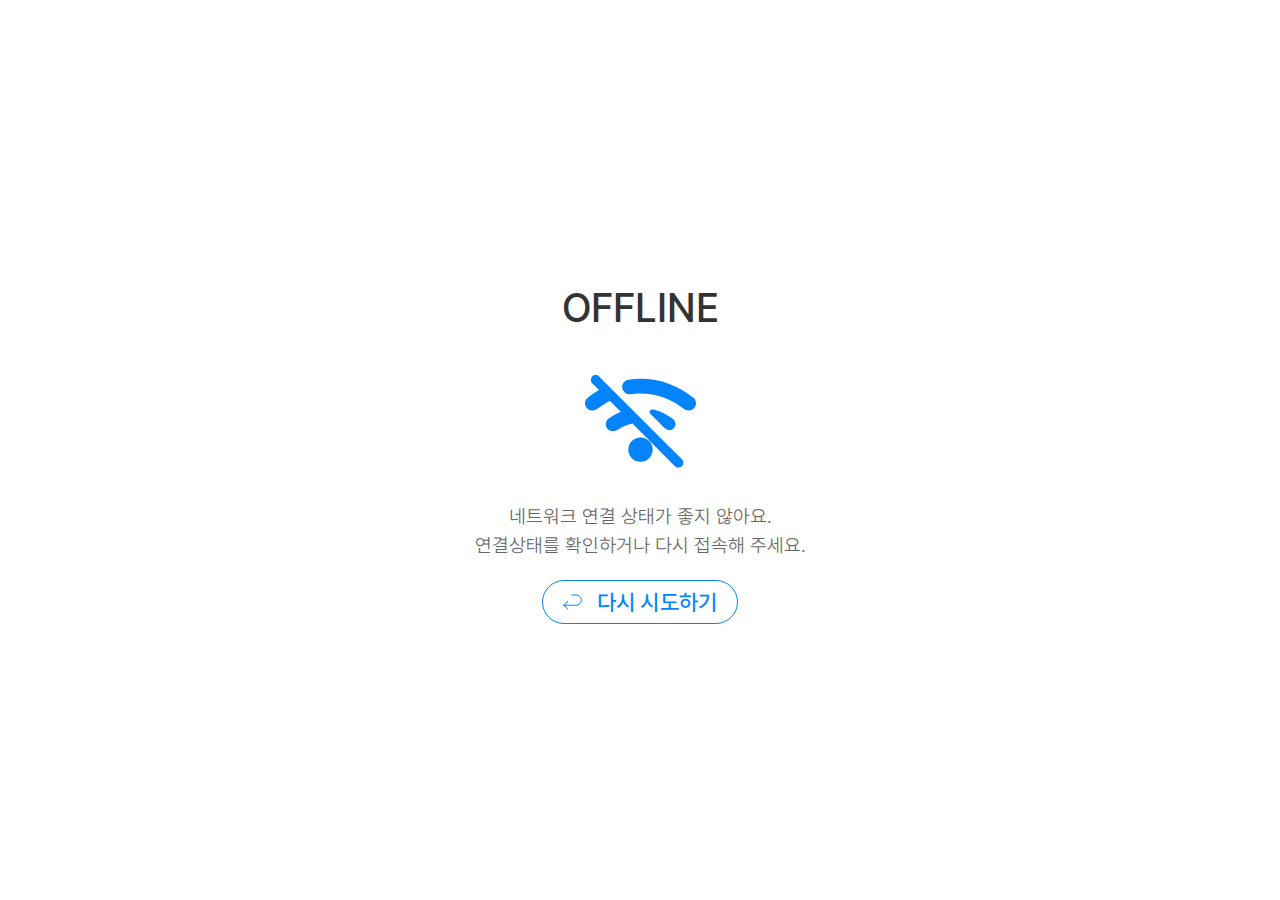
<file: course/public/offline.html>
<!DOCTYPE html>
<html lang="ko">
<head>
  <meta charset="UTF-8">
  <meta name="viewport" content="width=device-width, initial-scale=1.0">
  <title>오프라인 - 파아란 코스</title>
  <style>
    @font-face {
      font-family: "Pretendard";
      src: url(./assets/fonts/Pretendard-Light.woff) format("woff");
      font-weight: 300; /* Light */
      font-style: normal;
    }
    @font-face {
      font-family: "Pretendard";
      src: url(./assets/fonts/Pretendard-Medium.woff) format("woff");
      font-weight: 500; /* Medium */
      font-style: normal;
    }

    body {
      margin: 0;
      font-family: 'Pretendard', sans-serif;
      display: flex;
      flex-direction: column;
      justify-content: center;
      align-items: center;
      height: 100vh;
      text-align: center;
    }

    .top-section {
      margin-bottom: 25px;
    }

    .title {
      font-size: 2.5rem;
      font-weight: 500;
      color: #333;
      padding: 8px 12px;
      margin: 0;
    }

    .icon-wrapper {
      display: flex;
      align-items: center;
    }

    .message {
      font-weight: 300;
      font-size: 1.2rem;
      color: #666;
      line-height: 1.5;
      margin: 25px 0;
      width: 648px;
      height: 52px;
    }

    .return-section {
      display: flex;
      flex-direction: column;
      align-items: center;
      border: 1px solid #0484fc;
      border-radius: 30px;
      padding: 8px 20px;
    }

    .return-link {
      text-decoration: none;
      color: #0484fc;
      display: flex;
      flex-direction: row;
      align-items: center;
      gap: 15px;
    }

    .return-icon {
      width: 19px;
      height: auto;
    }

    .return-text {
      font-weight: 500;
      font-size: 22px;
      line-height: 26px;
      display: flex;
      align-items: center;
      text-align: center;
      letter-spacing: 0.2px;
      color: #0484fc;
      margin: 0;
    }
  </style>
</head>
<body>

  <div class="top-section">
    <h1 class="title">OFFLINE</h1>
  </div>

  <div class="icon-wrapper">
    <svg width="113" height="113">
      <use xlink:href="./assets/icons/sprite-icon.svg#icon-offline"></use>
    </svg>
  </div>

  <p class="message">
    네트워크 연결 상태가 좋지 않아요.<br>
    연결상태를 확인하거나 다시 접속해 주세요.
  </p>

  <div class="return-section">
    <a href="/" class="return-link">
      <svg width="19" height="18" fill="none" >
        <use xlink:href="./assets/icons/sprite-icon.svg#icon-back"></use>
      </svg>
      <p class="return-text">다시 시도하기</p>
    </a>
  </div>

</body>
</html>
</file>
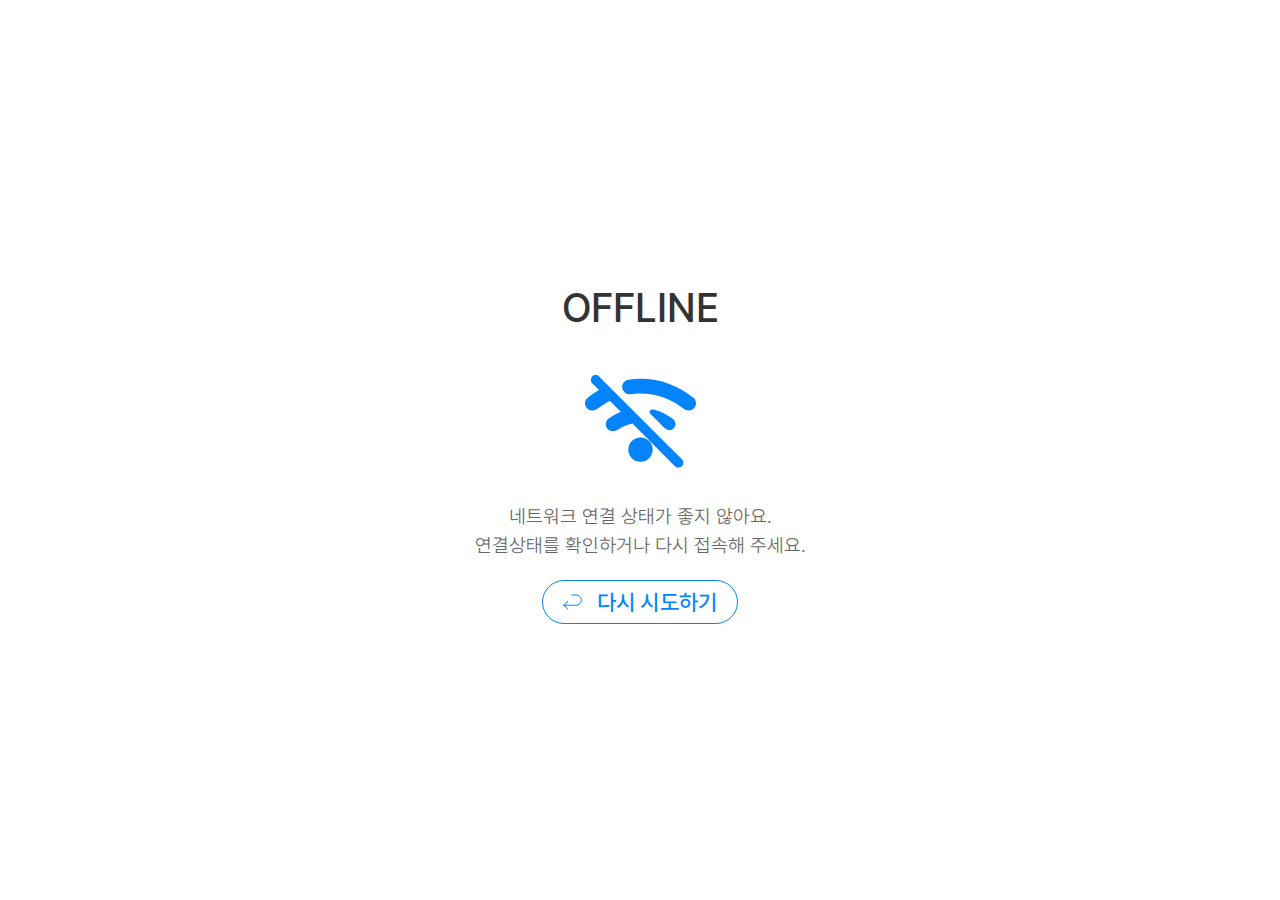
<file: landing/public/offline.html>
<!DOCTYPE html>
<html lang="ko">
<head>
  <meta charset="UTF-8">
  <meta name="viewport" content="width=device-width, initial-scale=1.0">
  <title>오프라인 - 파아란</title>
  <style>
    @font-face {
      font-family: "Pretendard";
      src: url(./assets/fonts/Pretendard-Light.woff) format("woff");
      font-weight: 300; /* Light */
      font-style: normal;
    }
    @font-face {
      font-family: "Pretendard";
      src: url(./assets/fonts/Pretendard-Medium.woff) format("woff");
      font-weight: 500; /* Medium */
      font-style: normal;
    }

    body {
      margin: 0;
      font-family: "Pretendard", Pretendard, -apple-system, BlinkMacSystemFont, system-ui, Roboto, "Helvetica Neue", "Segoe UI", "Apple SD Gothic Neo", "Noto Sans KR", "Malgun Gothic", "Apple Color Emoji", "Segoe UI Emoji", "Segoe UI Symbol", sans-serif !important;
      -webkit-font-smoothing: antialiased;
      -moz-osx-font-smoothing: grayscale;
      display: flex;
      flex-direction: column;
      justify-content: center;
      align-items: center;
      height: 100vh;
      text-align: center;
    }

    .top-section {
      margin-bottom: 25px;
    }

    .title {
      font-size: 2.5rem;
      font-weight: 500;
      color: #333;
      padding: 8px 12px;
      margin: 0;
    }

    .icon-wrapper {
      display: flex;
      align-items: center;
    }

    .message {
      font-weight: 300;
      font-size: 1.2rem;
      color: #666;
      line-height: 1.5;
      margin: 25px 0;
      width: 648px;
      height: 52px;
    }

    .return-section {
      display: flex;
      flex-direction: column;
      align-items: center;
      border: 1px solid #0484fc;
      border-radius: 30px;
      padding: 8px 20px;
    }

    .return-link {
      text-decoration: none;
      color: #0484fc;
      display: flex;
      flex-direction: row;
      align-items: center;
      gap: 15px;
    }

    .return-icon {
      width: 19px;
      height: auto;
    }

    .return-text {
      font-weight: 500;
      font-size: 22px;
      line-height: 26px;
      display: flex;
      align-items: center;
      text-align: center;
      letter-spacing: 0.2px;
      color: #0484fc;
      margin: 0;
    }
  </style>
</head>
<body>

  <div class="top-section">
    <h1 class="title">OFFLINE</h1>
  </div>

  <div class="icon-wrapper">
    <svg width="113" height="113">
      <use xlink:href="./assets/icons/icons.svg#icon-offline"></use>
    </svg>
  </div>

  <p class="message">
    네트워크 연결 상태가 좋지 않아요.<br>
    연결상태를 확인하거나 다시 접속해 주세요.
  </p>

  <div class="return-section">
    <a href="/" class="return-link">
      <svg width="19" height="18" fill="none" >
        <use xlink:href="./assets/icons/icons.svg#icon-back"></use>
      </svg>
      <p class="return-text">다시 시도하기</p>
    </a>
  </div>

</body>
</html>
</file>
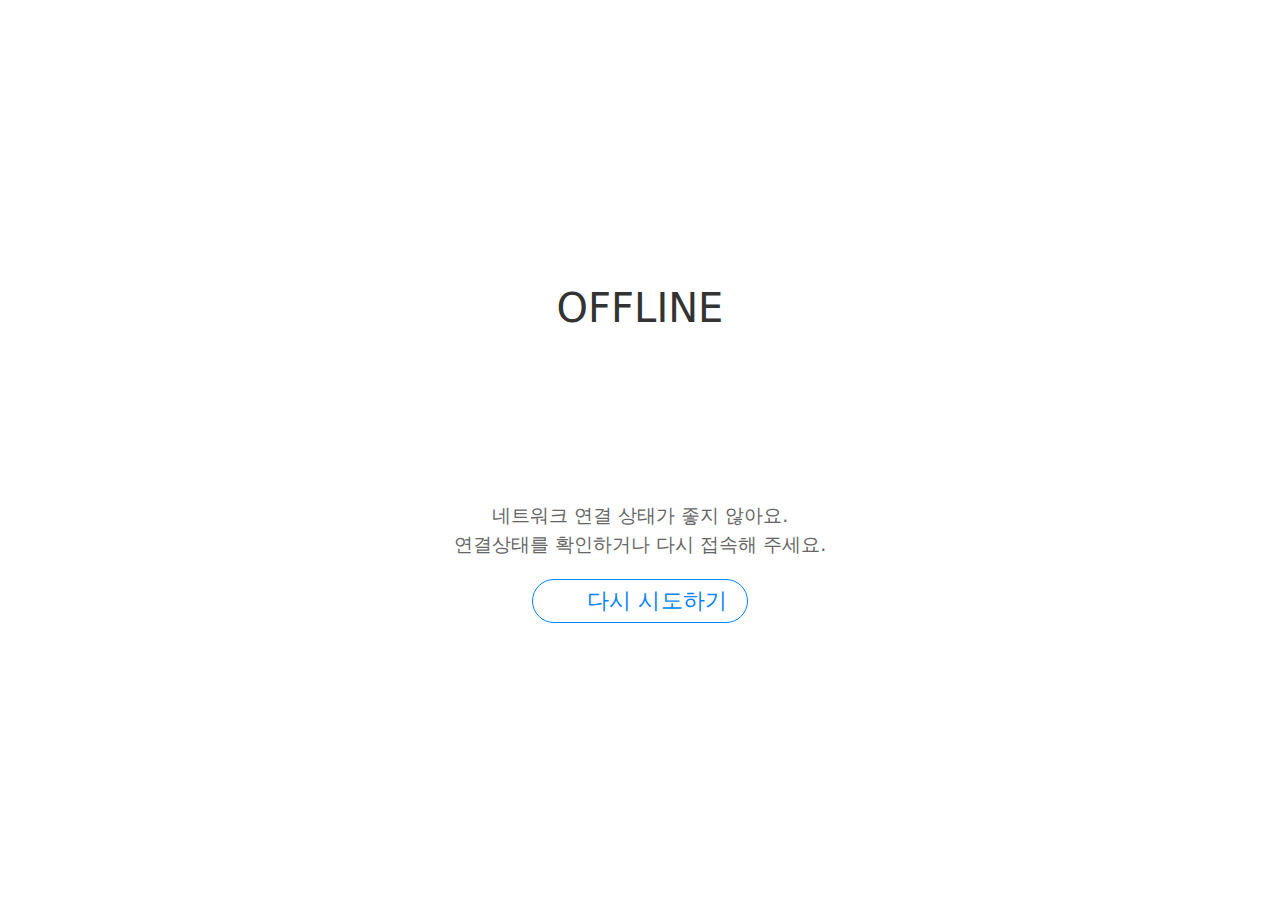
<file: uos/public/offline.html>
<!DOCTYPE html>
<html lang="ko">
<head>
  <meta charset="UTF-8">
  <meta name="viewport" content="width=device-width, initial-scale=1.0">
  <title>오프라인 - 파아란시대</title>
  <style>
    body {
      margin: 0;
      font-family: "Pretendard", Pretendard, -apple-system, BlinkMacSystemFont, system-ui, Roboto, "Helvetica Neue", "Segoe UI", "Apple SD Gothic Neo", "Noto Sans KR", "Malgun Gothic", "Apple Color Emoji", "Segoe UI Emoji", "Segoe UI Symbol", sans-serif !important;
      -webkit-font-smoothing: antialiased;
      -moz-osx-font-smoothing: grayscale;
      display: flex;
      flex-direction: column;
      justify-content: center;
      align-items: center;
      height: 100vh;
      text-align: center;
    }

    .top-section {
      margin-bottom: 25px;
    }

    .title {
      font-size: 2.5rem;
      font-weight: 500;
      color: #333;
      padding: 8px 12px;
      margin: 0;
    }

    .icon-wrapper {
      display: flex;
      align-items: center;
    }

    .message {
      font-weight: 300;
      font-size: 1.2rem;
      color: #666;
      line-height: 1.5;
      margin: 25px 0;
      width: 648px;
      height: 52px;
    }

    .return-section {
      display: flex;
      flex-direction: column;
      align-items: center;
      border: 1px solid #0484fc;
      border-radius: 30px;
      padding: 8px 20px;
    }

    .return-link {
      text-decoration: none;
      color: #0484fc;
      display: flex;
      flex-direction: row;
      align-items: center;
      gap: 15px;
    }

    .return-icon {
      width: 19px;
      height: auto;
    }

    .return-text {
      font-weight: 500;
      font-size: 22px;
      line-height: 26px;
      display: flex;
      align-items: center;
      text-align: center;
      letter-spacing: 0.2px;
      color: #0484fc;
      margin: 0;
    }
  </style>
</head>
<body>

  <div class="top-section">
    <h1 class="title">OFFLINE</h1>
  </div>

  <div class="icon-wrapper">
    <svg width="113" height="113">
      <use xlink:href="https://cdn.jsdelivr.net/gh/paaran2024/paaran-jsdelivr@main/uos/public/assets/icons/icon-offline.svg"></use>
    </svg>
  </div>

  <p class="message">
    네트워크 연결 상태가 좋지 않아요.<br>
    연결상태를 확인하거나 다시 접속해 주세요.
  </p>

  <div class="return-section">
    <a href="/" class="return-link">
      <svg width="19" height="18" fill="none" >
        <use xlink:href="https://cdn.jsdelivr.net/gh/paaran2024/paaran-jsdelivr@main/uos/public/assets/icons/icon-back.svg"></use>
      </svg>
      <p class="return-text">다시 시도하기</p>
    </a>
  </div>

</body>
</html>
</file>
